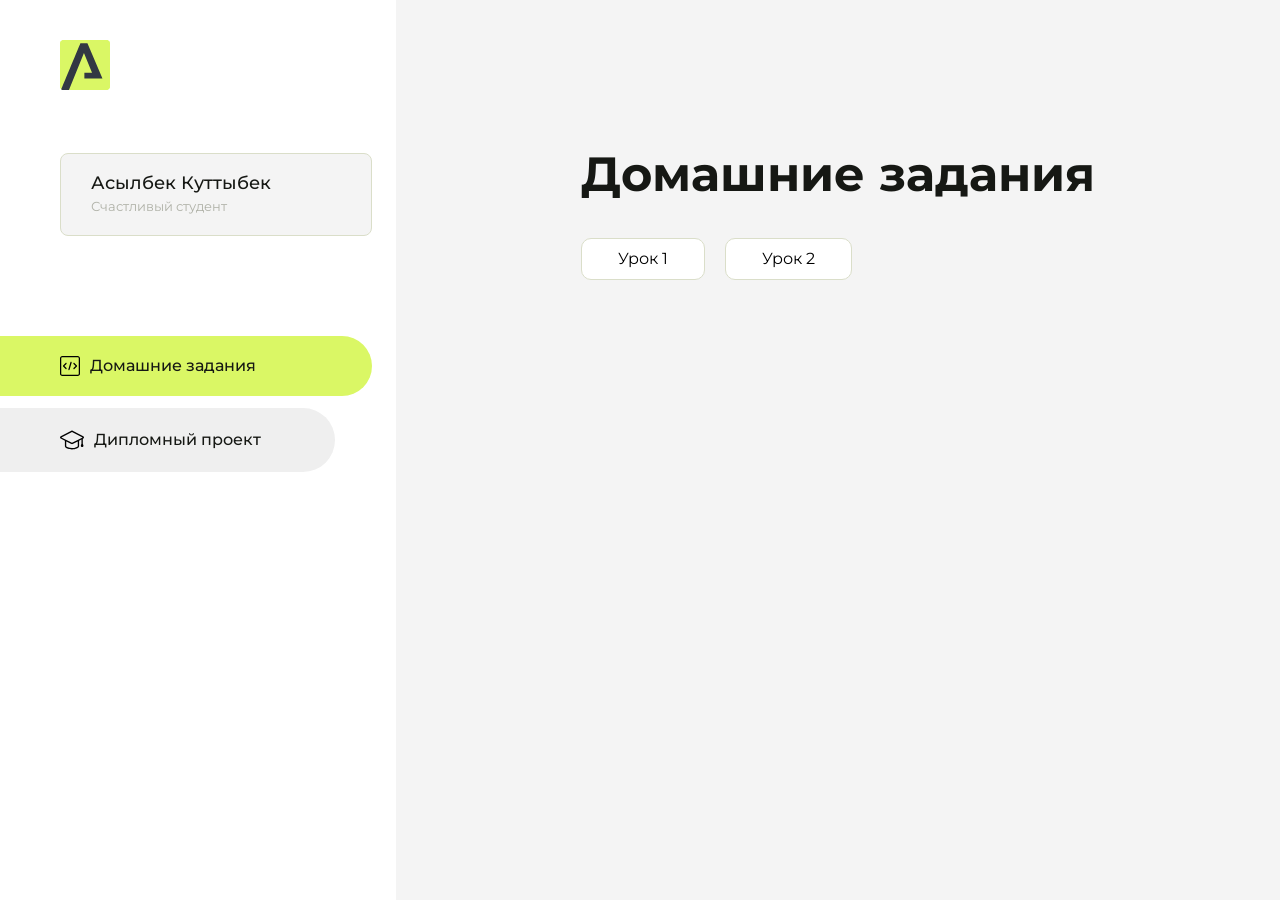
<file: index.html>
<!DOCTYPE html>
<html lang="en">
<head>
    <meta charset="UTF-8">
    <meta name="viewport" content="width=device-width, initial-scale=1.0">
    <title>Домашняя работа</title>
    <link rel="shortcut icon" href="src/logo.ico" type="image/x-icon">
    <link rel="preconnect" href="https://fonts.googleapis.com">
    <link rel="preconnect" href="https://fonts.gstatic.com" crossorigin>
    <link href="https://fonts.googleapis.com/css2?family=Montserrat:wght@400;500;700&family=Rubik:wght@500&display=swap"
          rel="stylesheet">
    <link rel="stylesheet" href="src/style.css">
</head>
<body id="body">
<div class="overlay" id="overlay"></div>
<div class="layout">
    <div class="burger" id="burger">
        <svg viewBox="0 0 24 24" fill="none" xmlns="http://www.w3.org/2000/svg">
            <g id="SVGRepo_bgCarrier" stroke-width="0"></g>
            <g id="SVGRepo_tracerCarrier" stroke-linecap="round" stroke-linejoin="round"></g>
            <g id="SVGRepo_iconCarrier">
                <path d="M4 18L20 18" stroke="#DAF765" stroke-width="2" stroke-linecap="round"></path>
                <path d="M4 12L20 12" stroke="#DAF765" stroke-width="2" stroke-linecap="round"></path>
                <path d="M4 6L20 6" stroke="#DAF765" stroke-width="2" stroke-linecap="round"></path>
            </g>
        </svg>
    </div>
    <aside class="sidebar" id="sidebar">
        <div class="sidebar__inner">
            <div class="logo">
                <svg width="50" height="50" viewBox="0 0 50 50" fill="none" xmlns="http://www.w3.org/2000/svg">
                    <g clip-path="url(#clip0_513_74730)">
                        <path d="M46.17 -0.257004H3.83C1.57281 -0.257004 -0.257 1.57281 -0.257 3.83V46.17C-0.257 48.4272 1.57281 50.257 3.83 50.257H46.17C48.4272 50.257 50.257 48.4272 50.257 46.17V3.83C50.257 1.57281 48.4272 -0.257004 46.17 -0.257004Z"
                              fill="#DAF765"/>
                        <path d="M24.375 38.4H42.461L27.441 3.1585H20.4355C20.4355 3.1585 6.7895 35.881 1.1945 49.294C2.015 50.0275 3.0945 50.257 3.6945 50.257H8.8445L23.954 13.07L32.0465 32.8285H24.375V38.4Z"
                              fill="#323843"/>
                    </g>
                    <defs>
                        <clipPath id="clip0_513_74730">
                            <rect width="50" height="50" fill="white"/>
                        </clipPath>
                    </defs>
                </svg>
            </div>
            <div class="sidebar__user">
                <div class="sidebar__name">Асылбек Куттыбек</div>
                <div class="sidebar__text">Счастливый студент</div>
            </div>
            <div class="sidebar__tabs">
                <div class="sidebar__item">
                    <button class="sidebar__button active" id="tasks">
                        <svg xmlns="http://www.w3.org/2000/svg" width="20" height="20" viewBox="0 0 20 20" fill="none">
                            <g clip-path="url(#clip0_704_74543)">
                                <path d="M17.7083 20H2.29167C1.0275 20 0 18.9725 0 17.7083V2.29167C0 1.0275 1.0275 0 2.29167 0H17.7083C18.9725 0 20 1.0275 20 2.29167V17.7083C20 18.9725 18.9725 20 17.7083 20ZM2.29167 1.25C1.7175 1.25 1.25 1.7175 1.25 2.29167V17.7083C1.25 18.2825 1.7175 18.75 2.29167 18.75H17.7083C18.2825 18.75 18.75 18.2825 18.75 17.7083V2.29167C18.75 1.7175 18.2825 1.25 17.7083 1.25H2.29167Z"
                                      fill="black"/>
                                <path d="M6.04167 13.125C5.88167 13.125 5.72167 13.0642 5.6 12.9417L3.1 10.4417C2.85583 10.1975 2.85583 9.80167 3.1 9.5575L5.6 7.0575C5.84417 6.81333 6.24 6.81333 6.48417 7.0575C6.72833 7.30167 6.72833 7.6975 6.48417 7.94167L4.42583 10L6.48417 12.0583C6.72833 12.3025 6.72833 12.6983 6.48417 12.9425C6.36167 13.0642 6.20167 13.125 6.04167 13.125Z"
                                      fill="black"/>
                                <path d="M8.95833 14.1667C8.9 14.1667 8.84 14.1583 8.78167 14.1417C8.45083 14.0442 8.26083 13.6967 8.35833 13.3658L10.4417 6.28251C10.5392 5.95084 10.8892 5.76417 11.2175 5.85917C11.5483 5.95667 11.7383 6.30417 11.6408 6.63501L9.5575 13.7183C9.47833 13.9908 9.22833 14.1667 8.95833 14.1667Z"
                                      fill="black"/>
                                <path d="M13.9583 13.125C13.7983 13.125 13.6383 13.0642 13.5167 12.9417C13.2725 12.6975 13.2725 12.3017 13.5167 12.0575L15.575 9.99916L13.5167 7.94083C13.2725 7.69666 13.2725 7.30083 13.5167 7.05666C13.7608 6.81249 14.1567 6.81249 14.4008 7.05666L16.9008 9.55666C17.145 9.80083 17.145 10.1967 16.9008 10.4408L14.4008 12.9408C14.2783 13.0642 14.1183 13.125 13.9583 13.125Z"
                                      fill="black"/>
                            </g>
                            <defs>
                                <clipPath id="clip0_704_74543">
                                    <rect width="20" height="20" fill="white"/>
                                </clipPath>
                            </defs>
                        </svg>
                        <span>Домашние задания</span></button>
                </div>
                <div class="sidebar__item">
                    <button class="sidebar__button" id="diplom">
                        <svg xmlns="http://www.w3.org/2000/svg" width="24" height="24" viewBox="0 0 24 24" fill="none">
                            <g clip-path="url(#clip0_704_74553)">
                                <path d="M23.2628 10.5971C23.7176 10.365 24 9.90375 24 9.39337C24 8.883 23.7176 8.42175 23.2628 8.18962L12.6135 2.75362C12.2291 2.55824 11.7705 2.55787 11.3854 2.75399L0.736875 8.19C0.282375 8.42175 0 8.883 0 9.39337C0 9.90375 0.282375 10.365 0.736875 10.5971L4.89038 12.7177V18.2074C4.89038 19.8154 8.412 21.393 12 21.393C15.5884 21.393 19.1096 19.815 19.1096 18.2074V12.7174L21.4609 11.517V15.8017L20.901 17.2305C20.7409 17.6389 20.7934 18.0994 21.0405 18.4616C21.2876 18.8246 21.6979 19.041 22.1366 19.041C22.5754 19.041 22.9852 18.8246 23.2324 18.462C23.4795 18.099 23.532 17.6385 23.3719 17.2301L22.8124 15.8021V10.827L23.2628 10.5971ZM17.7623 18.1721C17.6198 18.6375 15.3491 20.0419 12 20.0419C8.65088 20.0419 6.38025 18.6375 6.2415 18.2074V12.3037L6.23887 12.3019C6.23812 12.057 6.1065 11.8207 5.87325 11.7019L1.3515 9.39337L12 3.95737L22.6489 9.39337L12 14.8294L5.87325 11.7019C5.54063 11.5331 4.6695 11.6674 4.5 12C4.33012 12.3322 4.55813 12.5479 4.89038 12.7177L11.3857 16.0331C11.5781 16.1314 11.7889 16.1805 12 16.1805C12.2107 16.1805 12.4222 16.1314 12.6146 16.0331L17.7593 13.407L17.7623 18.1721Z"
                                      fill="black"/>
                            </g>
                            <defs>
                                <clipPath id="clip0_704_74553">
                                    <rect width="24" height="24" fill="white"/>
                                </clipPath>
                            </defs>
                        </svg>
                        <span>Дипломный проект</span></button>
                </div>
            </div>
        </div>

    </aside>
    <div class="content">
        <div class="container">
            <div class="content__block" id="tasksBlock">
                <div class="content__title">Домашние задания</div>
                <ul class="content__list">
                    <li class="content__list-item">
                        <a href="Обучение/index.html">Урок 1</a>
                    </li>
                    <li class="content__list-item">
                        <a href="not_found">Урок 2</a>
                    </li>
                </ul>
            </div>
            <div class="content__block hidden" id="diplomBlock">
                <div class="content__title">Дипломный проект</div>
                <div class="content__list-diplom">
                    <a href="ПАПКА-С-НОМЕРОМ-УРОКА">Ссылка на ДЗ</a>
                </div>
                <div class="content__decor">
                    <div class="content__decor-text">Давай проверим, чему ты научился!</div>
                    <div class="content__decor-img">
                        <img src="src/decor.png" alt="decor">
                    </div>
                </div>
            </div>
        </div>
    </div>
</div>
<script src="src/index.js"></script>
</body>
</html>
</file>
<file: src/style.css>
*{padding: 0;margin: 0;border: 0;}
*,*:before,*:after{-webkit-box-sizing: border-box;box-sizing: border-box;}
:focus,:active{outline: none;}
a:focus,a:active{outline: none;}
nav,footer,header,aside{display: block;}
html,body{
    height:100%;width:100%;
    font-size:100%;line-height:1;-ms-text-size-adjust:100%;-moz-text-size-adjust:100%;-webkit-text-size-adjust:100%;}
input,button,textarea{font-family:inherit;}
input::-ms-clear{display: none;}
button{cursor: pointer;}
button::-moz-focus-inner{padding:0;border:0;}
a,a:visited{text-decoration: none;}
a:hover{text-decoration: none;}
ul li{list-style: none;}
img{vertical-align: top;}
h1,h2,h3,h4,h5,h6{font-size:inherit;font-weight: inherit;}
a{color:inherit;}



body {
    font-family: "Montserrat",SansSerif;
    color: black;
}

body.overflow {
    overflow: hidden;
}



.layout {
    display: -webkit-box;
    display: -ms-flexbox;
    display: flex;
    min-height: 100vh;
}

.sidebar {
    padding: 40px 24px 40px 0;
    -ms-flex-negative: 0;
    flex-shrink: 0;
    background-color: white;
}



.content {
    -webkit-box-flex: 1;
    -ms-flex-positive: 1;
    flex-grow: 1;
    background-color: #F4F4F4;
}

.container {
    display: -webkit-box;
    display: -ms-flexbox;
    display: flex;
    -webkit-box-orient: vertical;
    -webkit-box-direction: normal;
    -ms-flex-direction: column;
    flex-direction: column;
    -webkit-box-pack: center;
    -ms-flex-pack: center;
    justify-content: center;
    -webkit-box-align: center;
    -ms-flex-align: center;
    align-items: center;
    padding: 150px 60px 80px 60px;
}


.logo {
    margin-left: 60px;
    margin-bottom: 60px;
}

.sidebar__user {
    background-color: #F4F4F4;
    padding: 20px 30px;
    margin-left: 60px;
    margin-bottom: 100px;
    border-radius: 8px;
    border: 1px solid #DADEC9;
}

.sidebar__name {
    color:#161814;
    font-size: 18px;
    font-weight: 500;
    margin-bottom: 6px;
}

.sidebar__text {
    color: #AFB1A7;
    font-size: 13px;
    font-weight: 400;
    line-height: 130%; /* 16.9px */
}

.sidebar__item {
    width: 372px;
}

.sidebar__button {
    display: -webkit-box;
    display: -ms-flexbox;
    display: flex;
    -webkit-box-align: center;
    -ms-flex-align: center;
    align-items: center;
    gap: 10px;
    padding: 20px 60px;
    margin-bottom: 12px;
    border-radius: 0px 100px 100px 0px;
    -webkit-transition: all .5s;
    -o-transition: all .5s;
    transition: all .5s;
    cursor: pointer;
    width: 90%;
    color:#161814;
    font-size: 16px;
    font-weight: 500;
}

.sidebar__button.active , .sidebar__button:hover {
    width: 100%;
    background-color: #DAF765;
}


.content__title {
    color: #161814;
    font-size: 48px;
    font-weight: 700;
    margin-bottom: 40px;
}

.content__list {
    display: -webkit-box;
    display: -ms-flexbox;
    display: flex;
    -webkit-box-align: center;
    -ms-flex-align: center;
    align-items: center;
    -ms-flex-wrap: wrap;
    flex-wrap: wrap;
    gap: 20px;
}



.content__list-item  {
    cursor: pointer;
    padding: 12px 18px;
    background-color: #fff;
    border-radius: 10px;
    border: 1px solid #DADEC9;
    -webkit-transition: all .3s;
    -o-transition: all .3s;
    transition: all .3s;
}

.content__list-item:hover,.content__list-diplom:hover {
    background-color: #AFB1A7;
}

li a {
    padding: 12px 18px;

}


.content__list-diplom {
    -webkit-transition: all .3s;
    -o-transition: all .3s;
    transition: all .3s;
    display: inline-block;
    padding: 12px 18px;
    background-color: #fff;
    border-radius: 10px;
    border: 1px solid #DADEC9;
}

.content__decor {
    display: -webkit-box;
    display: -ms-flexbox;
    display: flex;
    -webkit-box-align: center;
    -ms-flex-align: center;
    align-items: center;
}

.content__decor-text {
    color:#BEDD44;
    font-size: 36px;
    font-weight: 700;
    line-height: 110%; /* 39.6px */
}

.content__block {
    max-width: 1200px;
}

.content__block.hidden {
    display: none;
}

.content__decor-img img{
    width: 100%;
}

.burger {
    display: none;
    padding: 5px;
    position: fixed;
    top: 3%;
    right: 7%;
    width: 40px;
    height: 40px;
    background-color: #161814;
    border-radius: 50%;
    z-index: 10;
    border: 1px solid #DAF765;
}

@media (max-width: 768px) {
    .burger {
        display: block;
    }

    .sidebar {
        -webkit-transition: all .3s;
        -o-transition: all .3s;
        transition: all .3s;
        -webkit-transform: translateX(-100%);
        -ms-transform: translateX(-100%);
        transform: translateX(-100%);
        position: fixed;
        top: 0;
        left: 0;
        bottom: 0;
        z-index: 5;
    }

    .sidebar.show {
        -webkit-transform: translateX(0%);
        -ms-transform: translateX(0%);
        transform: translateX(0%);
    }

    .overlay {
        opacity: 0;
        pointer-events: none;
        -webkit-transition: all .3s;
        -o-transition: all .3s;
        transition: all .3s;
        position: absolute;
        top: 0;
        right: 0;
        left: 0;
        bottom: 0;
        z-index: 3;
        background-color: #000000e0;
    }

    .overlay.show {
        opacity: 1;
        pointer-events: all;
    }

    .container {
        padding: 40px 20px;
        min-height: 100%;
    }

    .content__decor {
        margin-top: 20px;
        -webkit-box-orient: vertical;
        -webkit-box-direction: normal;
        -ms-flex-direction: column;
        flex-direction: column;
    }
}

@media (max-width: 400px) {
    .sidebar__user {
        margin-left: 0;
    }
}
</file>
